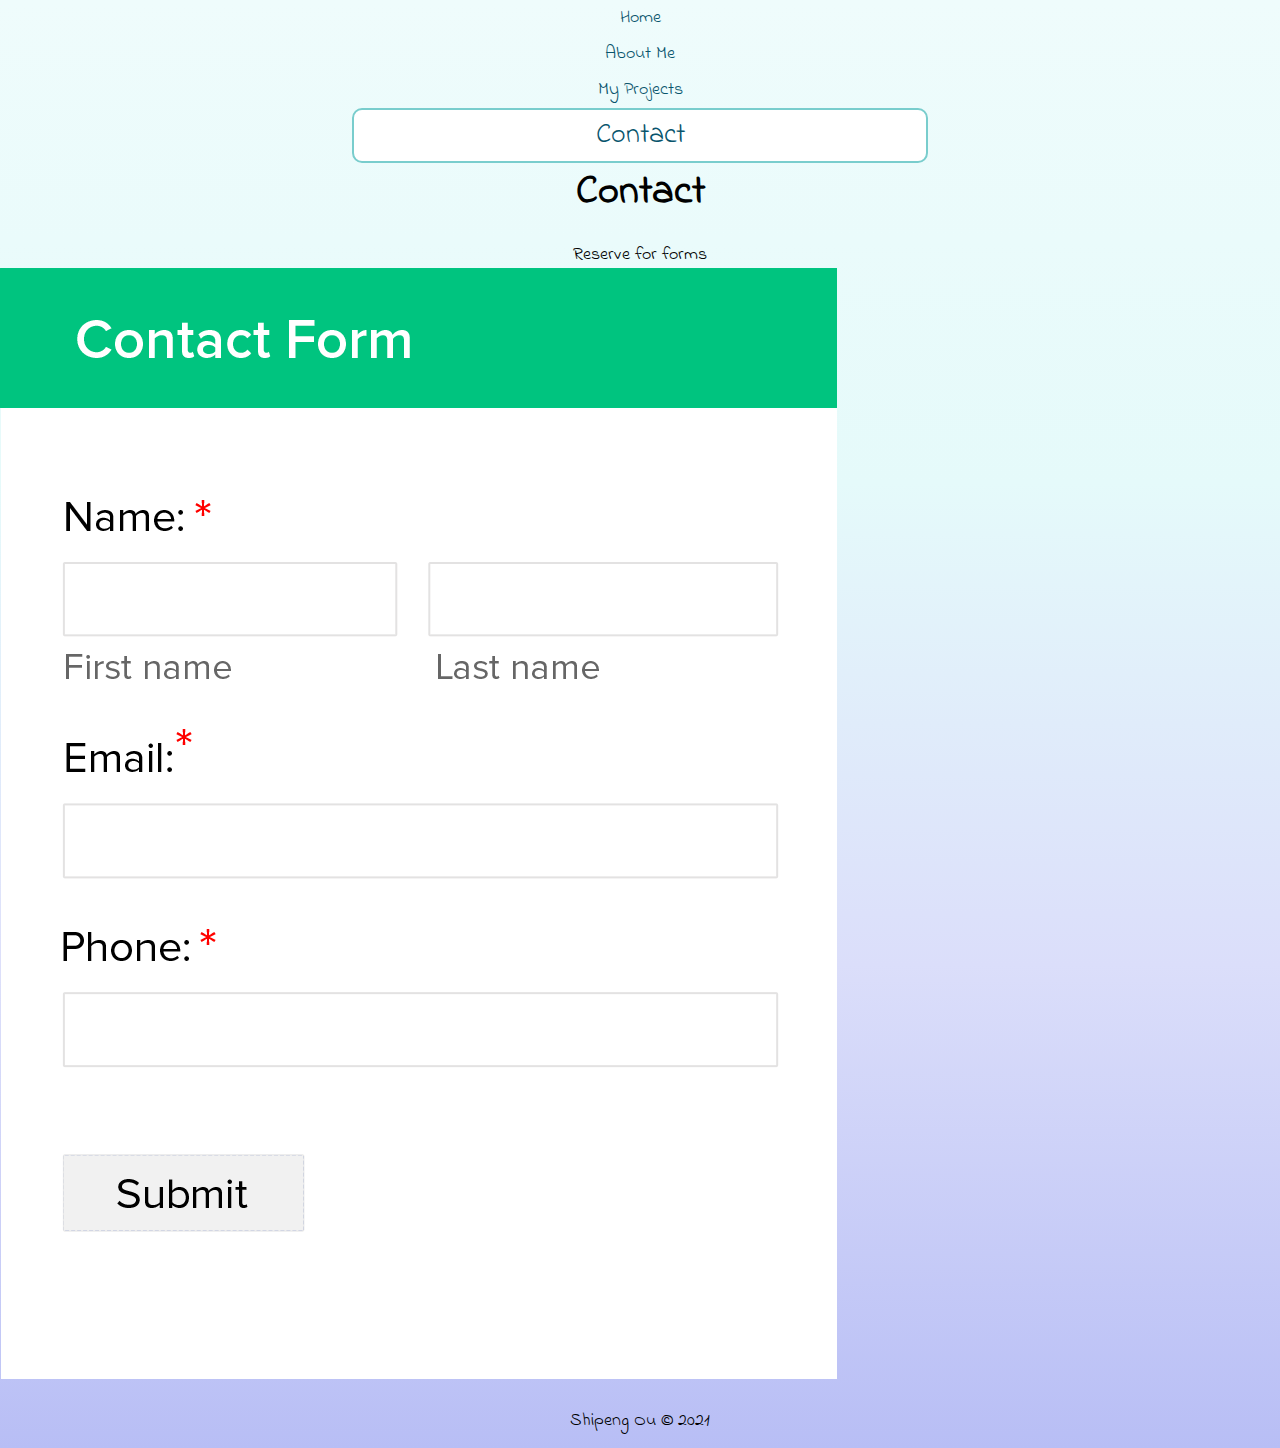
<file: contact.html>
<!DOCTYPE html>
<html lang="en">
<head>
    <meta charset="UTF-8">
    <meta http-equiv="X-UA-Compatible" content="IE=edge">
    <meta name="viewport" content="width=device-width, initial-scale=1.0">
    <link rel="icon" href="images/paw_favicon.png">
    <link rel="stylesheet" href="css/html5reset.css">
	<link rel="stylesheet" href="css/style.css">
    <link rel="preconnect" href="https://fonts.googleapis.com">
    <link rel="preconnect" href="https://fonts.gstatic.com" crossorigin>
    <link href="https://fonts.googleapis.com/css2?family=Alegreya+Sans+SC:wght@300&family=Indie+Flower&display=swap" rel="stylesheet">
    <link rel="preconnect" href="https://fonts.googleapis.com">
    <link rel="preconnect" href="https://fonts.gstatic.com" crossorigin>
    <link href="https://fonts.googleapis.com/css2?family=Alegreya+Sans+SC:wght@300&family=Dongle:wght@300&family=Indie+Flower&display=swap" rel="stylesheet">
    <title>Contact</title>
</head>
<body>
    <header>
        <nav>
            <ul>
                <li><a href="index.html">Home</a></li>
                <li><a href="aboutme.html">About Me</a></li>
                <li><a href="projects.html">My Projects</a></li>
                <li id="current"><a href="contact.html">Contact</a></li>
            </ul>
        </nav>

        <h1>Contact</h1>

    </header>
    <main>
        <!-- need to change later -->
       <p class="temp">Reserve for forms</p>
       <img src="images/form.png">
    </main>
    <footer>
        <p>Shipeng Ou &copy; 2021</p>
    </footer>
</body>
</html>
</file>
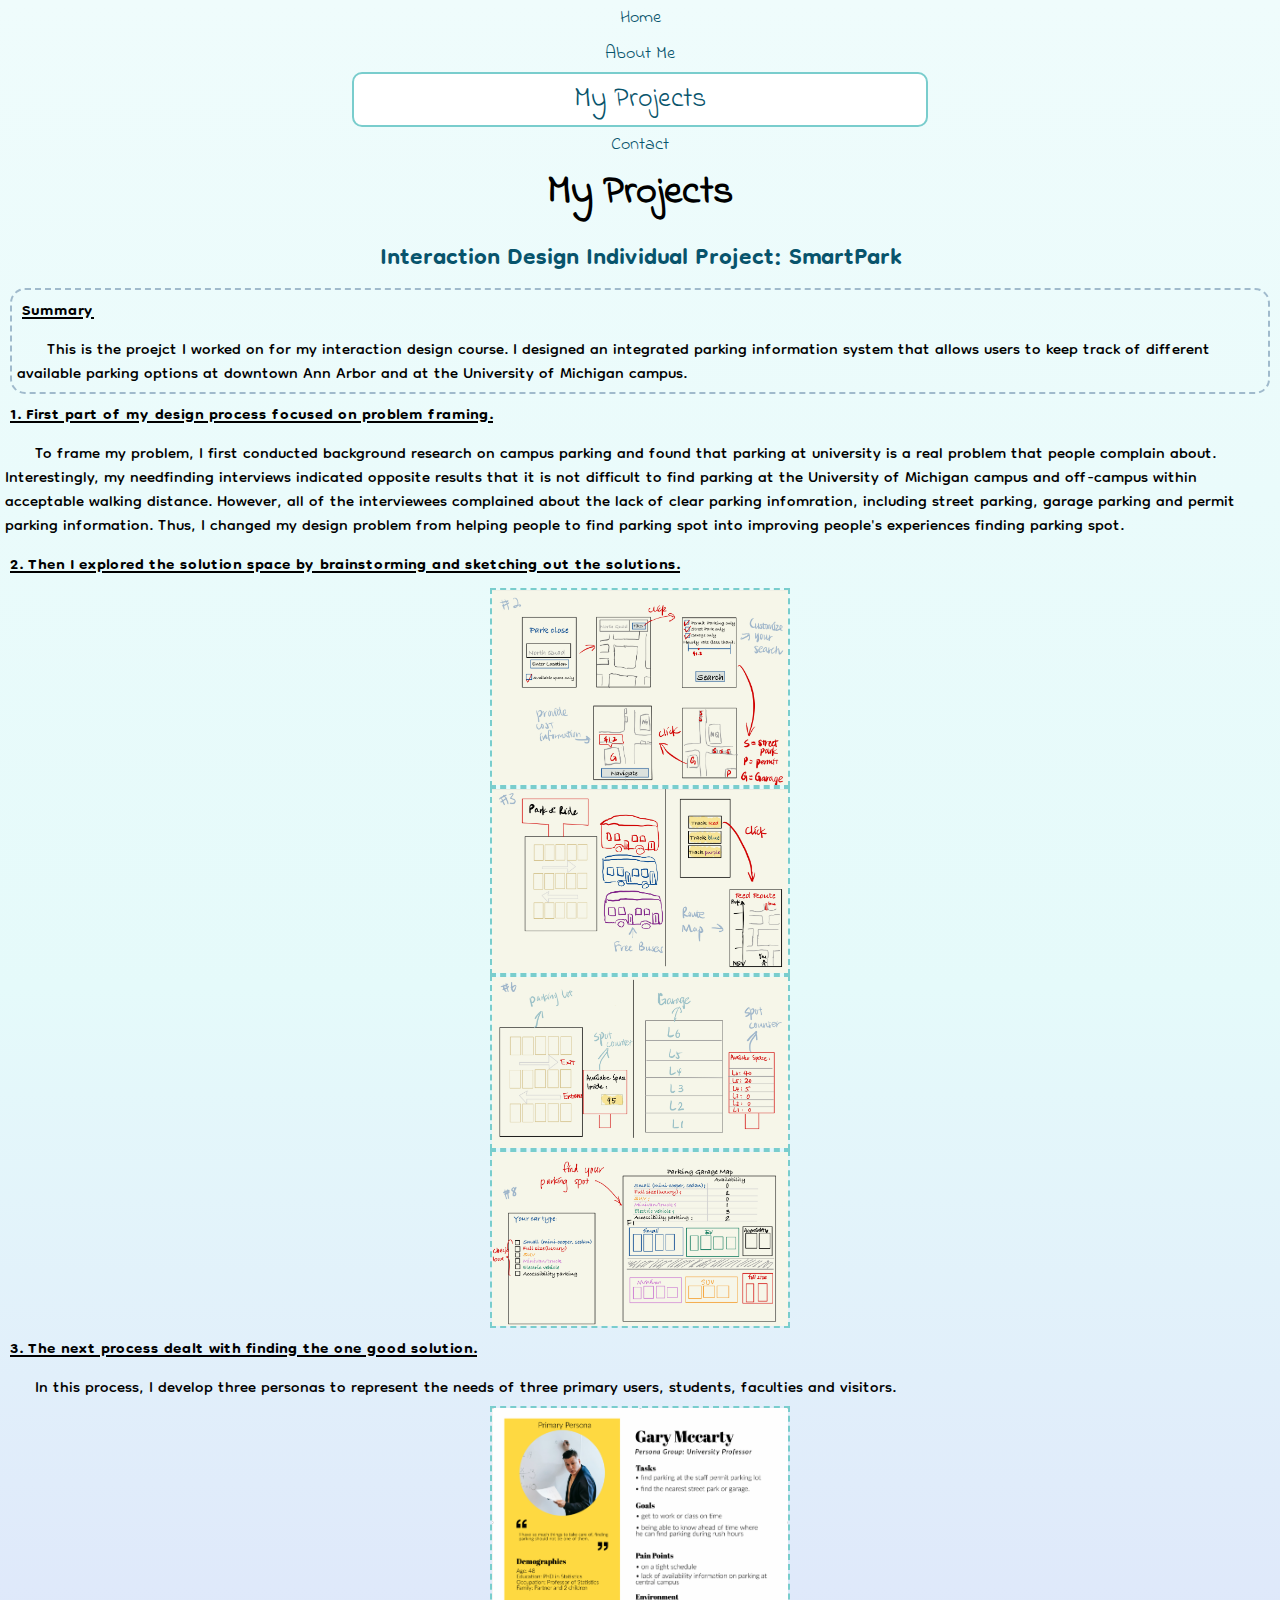
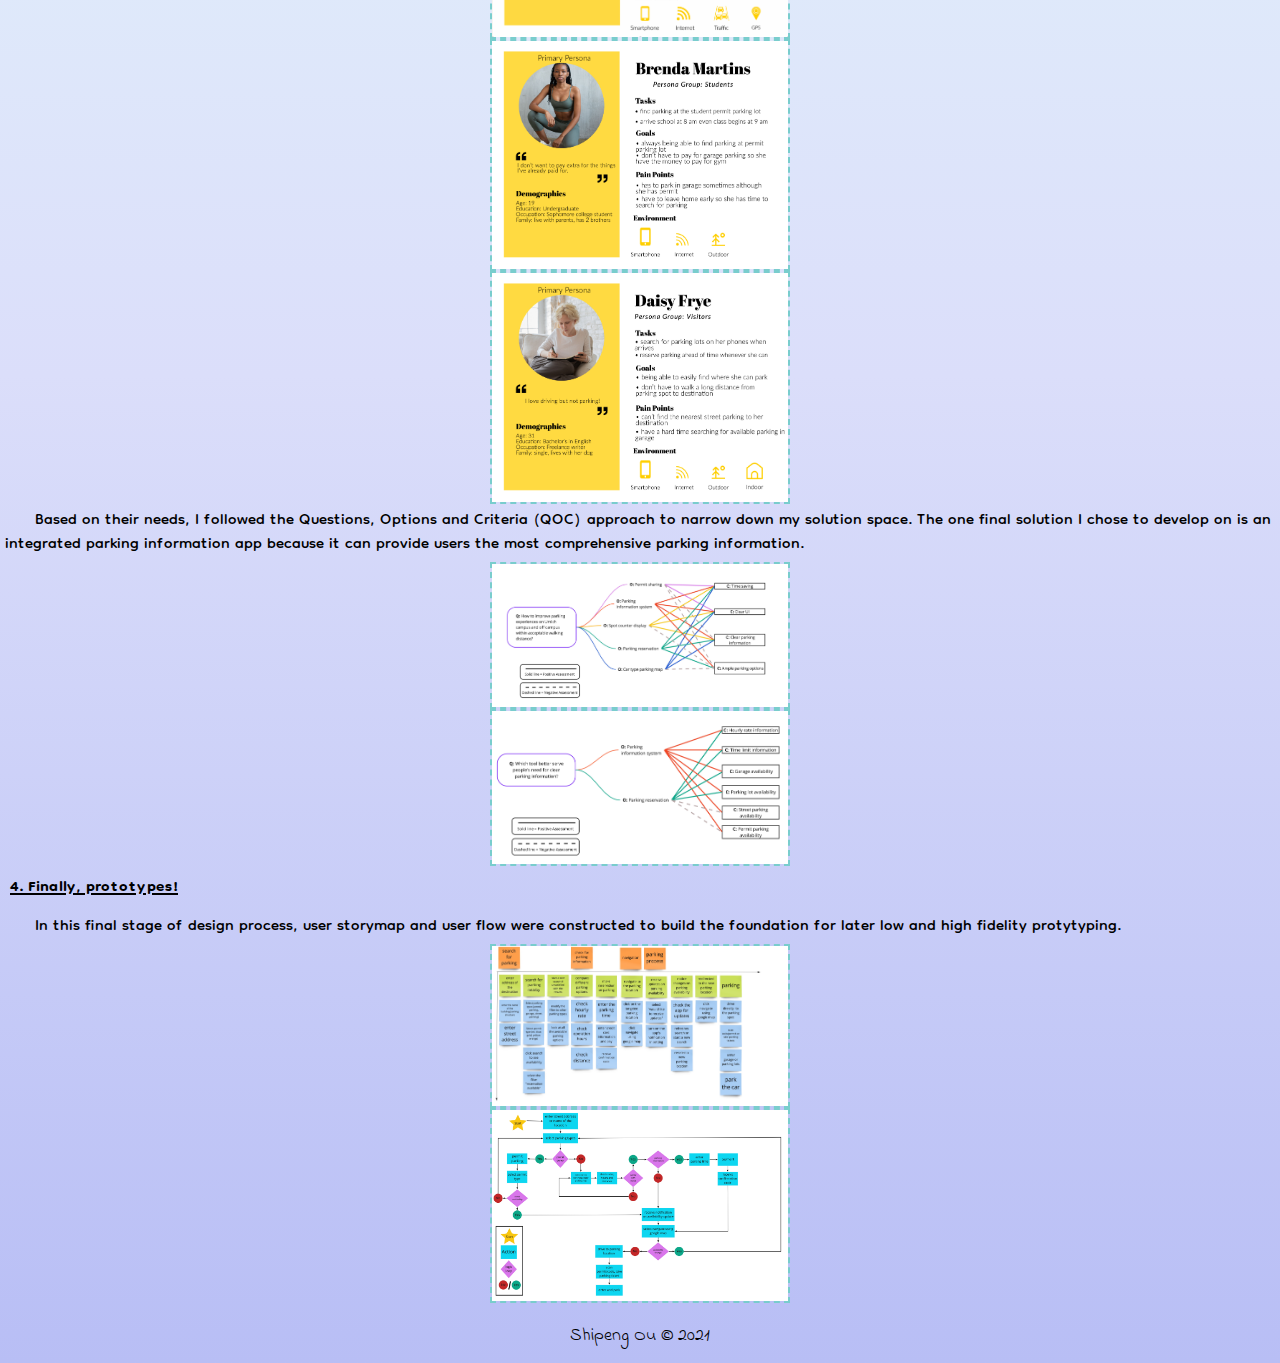
<file: projects.html>
<!DOCTYPE html>
<html lang="en">
<head>
    <meta charset="UTF-8">
    <meta http-equiv="X-UA-Compatible" content="IE=edge">
    <meta name="viewport" content="width=device-width, initial-scale=1.0">
    <link rel="icon" href="images/paw_favicon.png">
    <link rel="stylesheet" href="css/html5reset.css">
	<link rel="stylesheet" href="css/style.css">
    <link rel="preconnect" href="https://fonts.googleapis.com">
    <link rel="preconnect" href="https://fonts.gstatic.com" crossorigin>
    <link href="https://fonts.googleapis.com/css2?family=Alegreya+Sans+SC:wght@300&family=Indie+Flower&display=swap" rel="stylesheet">
    <link rel="preconnect" href="https://fonts.googleapis.com">
    <link rel="preconnect" href="https://fonts.gstatic.com" crossorigin>
    <link href="https://fonts.googleapis.com/css2?family=Alegreya+Sans+SC:wght@300&family=Dongle:wght@300&family=Indie+Flower&display=swap" rel="stylesheet">
    <title>My Projects</title>
</head>
<body>
    <header>
        <nav>
            <ul>
                <li><a href="index.html">Home</a></li>
                <li><a href="aboutme.html">About Me</a></li>
                <li id="current"><a href="projects.html">My Projects</a></li>
                <li><a href="contact.html">Contact</a></li>
            </ul>
        </nav>

        <h1>My Projects</h1>

    </header>
    <main class="project">
        <h2>Interaction Design Individual Project: SmartPark</h2>

        <div class="summary">
            <h3>Summary</h3>
            <p>This is the proejct I worked on for my interaction design course. I designed an integrated parking information system that allows users to keep track of different available parking options at downtown Ann Arbor and at the University of Michigan campus.</p>
        </div>

        <div class="process1">
            <h3>1. First part of my design process focused on problem framing.</h3>
            <p>To frame my problem, I first conducted background research on campus parking and found that parking at university is a real problem that people complain about. Interestingly, my needfinding interviews indicated opposite results that it is not difficult to find parking at the University of Michigan campus and off-campus within acceptable walking distance. However, all of the interviewees complained about the lack of clear parking infomration, including street parking, garage parking and permit parking information. Thus, I changed my design problem from helping people to find parking spot into improving people's experiences finding parking spot. </p>
        </div>

        <div class="process2">
            <h3>2. Then I explored the solution space by brainstorming and sketching out the solutions.</h3>
            <div class="sketches">
                <img src="images/sketch1.jpg" alt="integrated parking information app">
                <img src="images/sketch2.jpg" alt="park and ride system">
                <img src="images/sketch3.jpg" alt="garage spot counter">
                <img src="images/sketch4.jpg" alt="parking based on car types">
            </div>
        </div>

        <div class="process3">
            <h3>3. The next process dealt with finding the one good solution.</h3>
            <div class="personas">
                <p>In this process, I develop three personas to represent the needs of three primary users, students, faculties and visitors.</p>
                <img src="images/persona1.png" alt="faculty persona">
                <img src="images/persona2.jpg" alt="student persona">
                <img src="images/persona3.jpg" alt="visitor persona">
            </div>
            
            <div class="qoc">
                <p>Based on their needs, I followed the Questions, Options and Criteria (QOC) approach to narrow down my solution space. The one final solution I chose to develop on is an integrated parking information app because it can provide users the most comprehensive parking information.</p>
                <img src="images/qoc1.jpg" alt="QOC 1">
                <img src="images/qoc2.jpg" alt="QOC 2">
            </div>
        </div>

        <div class="process4">
            <h3>4. Finally, prototypes! </h3>
            <p>In this final stage of design process, user storymap and user flow were constructed to build the foundation for later low and high fidelity protytyping.</p>
            <img src="images/common path.jpg" alt="common path of three user storymaps">
            <img src="images/user flow.jpg" alt="user flow of how user complete their tasks">

        </div>
    </main>
    <footer>
        <p>Shipeng Ou &copy; 2021</p>
    </footer>
</body>
</html>
</file>
<file: css/style.css>
/* Home */

body{
    font-family: 'Indie Flower', cursive;
    font-size: 18px;
    background-image: linear-gradient(#effcfc, #e5fafa, #DBDEFA, #B8BEF5);

}

h1{
    font-size: 40px;
    text-align: center;
    font-weight: bold;
    margin-bottom: 20px;
}

h2{
    font-size: 38px;
    padding: 40px;
    text-align: center;
    color: #FFFFFF; 
}

nav{
    text-align: center;
    color: #79cdcd;
}

nav li{
    text-align: center;
    padding: 5px;
    display: block;
    width: 50%;
    justify-items: center;
    margin: auto;
}

nav a{
    text-decoration: none; 
}

a:link,
a:visited{
    color: #08546c;
}

a:focus{
    background:#F5DEB3;
}

.homepage{
    background: url("../images/whale.jpeg");
    background-repeat: no-repeat;
    background-size: cover;
    background-position: center;
    opacity: 0.75;
}


#current{
    font-size: 28px;
    border: 2px solid #79cdcd;
    border-radius: 10px; 
    width: 45%;
    background: #FFFFFF;
}

footer{
    width: 100%;
    height: 2.5rem;   
    text-align: center;   
    margin-top: 20px;   
    bottom: 0; 
}

/* .bottom{
    position: absolute;
    bottom: 0;
} */

/* About Me */

.intro{
    width: auto;
    padding: 10px 10px 5px;
    margin: 0px 10px 10px;
    font-size: 15px;
}

.intro img{
    max-height: 300px;
    width: auto;
    
}

.cats img{
    max-height: 200px;
    width: auto;
    border: 3px solid #79cdcd;
    border-radius: 15px;
    margin: auto;
}

.texts>p{
    font-size: 20px;
    padding-bottom: 20px;
}

.container{
    display: grid;
    grid-template-columns: repeat(2, 1fr);
    grid-template-rows: repeat(11, auto);
}

.intro{
    grid-column: 1/ span 2;
    grid-row: 1/span 1;
    text-align: center;
    background: #FFFFFF;
    border: 2px solid #a0bacc;
    border-radius: 15px;
}

.fluffy-image{
    grid-column: 1/ span 1;
    grid-row: 3/ span 1;
    justify-self: center;
}

.fluffy-text{
    grid-column: 1/ span 1;
    grid-row: 4/ span 1;
    text-align: center;
}

.high5-image{
    grid-column: 2/ span 1;
    grid-row: 3/ span 1;
    justify-self: center;
}

.high5-text{
    grid-column: 2/ span 1;
    grid-row: 4/ span 1;
    text-align: center;
}

.peep-image{
    grid-column: 1/ span 1;
    grid-row: 5/ span 1;
    justify-self: center;
}

.peep-text{
    grid-column: 1/ span 1;
    grid-row: 6/ span 1;
    text-align: center;
}

.superhero-image{
    grid-column: 2/ span 1;
    grid-row: 5/ span 1;
    justify-self: center;
}

.superhero-text{
    grid-column: 2/ span 1;
    grid-row: 6/ span 1;
    text-align: center;
}

.gallery{
    border: 2px solid #a0bacc; 
    border-radius: 15px;
    margin: 10px;
    grid-column: 1/ span 2;
    grid-row: 7/ -1;
    
}

.gallery h2{
    font-size: 32px;
    text-align: center;
    font-weight: bold;
    padding: 20px;
}

.gallery img{
    height: 250px;
    width: auto;
    display: block;
    margin: 0 auto;
    padding: 5px;
}

.desserts{
    display: flex;
    flex-wrap: wrap;
}

.gallery p{
    text-align: center;
}

/* Project Page */

.project{
    font-family: 'Dongle', sans-serif;
    font-size: 24px;
    line-height: 1;
    
}

.project p{
    text-indent: 30px;
    padding: 5px;
}

.project>h2{
    color: #08546c;
    font-size: 36px;
    padding: 0;
    font-weight: bold;
    margin: 10px 10px 0;
}

.project h3{
    font-size: 24px;
    margin: 10px;
    font-weight: bold;
    text-decoration: underline;
}

.project img{
    height: auto;
    max-width: 300px;
    border: 2px dashed #79cdcd;
}

.summary{
    border: 2px dashed #a0bacc;
    border-radius: 15px;
    margin: 10px;
}

.process1 img,
.process2 img,
.process3 img,
.process4 img{
    display: block;
    margin: 0 auto;
}

.process3{
    display: grid;
    grid-template-columns: 1fr;
    grid-template-rows: repeat(3,auto);
}

.process3>h3{
    grid-row: 1/span 1;
}

.personas{
    grid-row: 2/ span 1;
}

.qoc{
    grid-row: 3/span 1;
}

/* .process1,
.process2,
.process3,
.process4{
    display: flex;
    flex-wrap: wrap;
    justify-content: center;
} */

/* contact page */

.temp{
    text-align: center;
}
</file>
